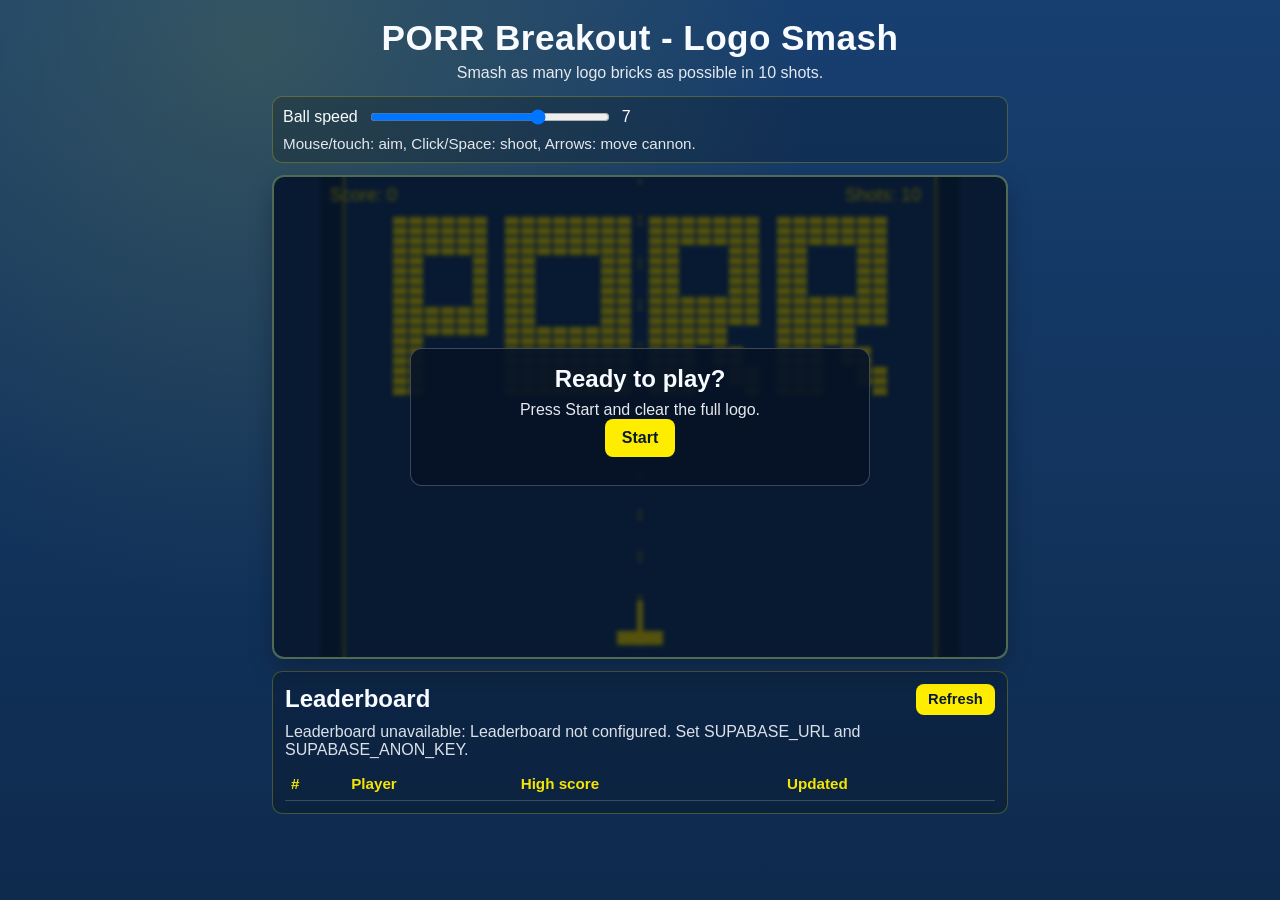
<file: index.html>
﻿<!DOCTYPE html>
<html lang="en">
<head>
  <meta charset="utf-8">
  <meta name="viewport" content="width=device-width, initial-scale=1">
  <title>PORR Breakout - Logo Smash</title>
  <link rel="stylesheet" href="styles/base.css">
  <link rel="stylesheet" href="styles/game.css">
  <link rel="stylesheet" href="styles/components.css">
</head>
<body>
  <main class="ls-app" id="ls-app">
    <header class="ls-header">
      <h1 class="ls-title">PORR Breakout - Logo Smash</h1>
      <p class="ls-subtitle">Smash as many logo bricks as possible in 10 shots.</p>
    </header>

    <section class="ls-hud" aria-label="Game controls">
      <label class="ls-rangeLabel" for="ls-speed">
        Ball speed
        <input id="ls-speed" type="range" min="2" max="9" step="0.5" value="7">
        <span id="ls-speedVal" class="ls-speedVal">7</span>
      </label>
      <p class="ls-instructions">Mouse/touch: aim, Click/Space: shoot, Arrows: move cannon.</p>
    </section>

    <section class="ls-canvasWrap" aria-label="Logo Smash game area">
      <canvas id="ls-canvas" width="640" height="480" aria-label="Game canvas"></canvas>

      <div id="ls-overlay" class="ls-overlay" role="dialog" aria-live="polite" aria-modal="true">
        <div class="ls-overlayCard">
          <h2 id="ls-overlayTitle">Ready to play?</h2>
          <p id="ls-overlayText">Press Start and clear the full logo.</p>
          <button id="ls-startBtn" class="ls-btn" type="button">Start</button>
          <div id="ls-overlayExtra"></div>
        </div>
      </div>
    </section>

    <section class="ls-leaderboard" aria-label="Leaderboard">
      <div class="ls-lbHead">
        <h2>Leaderboard</h2>
        <button id="ls-lbRefresh" class="ls-btn ls-btnSmall" type="button">Refresh</button>
      </div>
      <p id="ls-lbStatus" class="ls-lbStatus">Loading...</p>
      <table class="ls-lbTable">
        <thead>
          <tr>
            <th>#</th>
            <th>Player</th>
            <th>High score</th>
            <th>Updated</th>
          </tr>
        </thead>
        <tbody id="ls-lbBody"></tbody>
      </table>
    </section>
  </main>

  <script src="config.js"></script>
  <script>
    window.LOGO_SMASH_ENV = window.LOGO_SMASH_ENV || {
      SUPABASE_URL: "",
      SUPABASE_ANON_KEY: ""
    };
  </script>
  <script type="module" src="src/main.js"></script>
</body>
</html>
</file>
<file: styles/base.css>
﻿:root {
  --ls-blue: #143e70;
  --ls-yellow: #ffed00;
  --ls-ink: #081a30;
  --ls-surface: #0f2f56;
  --ls-border: rgba(255, 237, 0, 0.25);
}

* {
  box-sizing: border-box;
}

html,
body {
  margin: 0;
  min-height: 100%;
}

body {
  font-family: "Segoe UI", Tahoma, Geneva, Verdana, sans-serif;
  color: #f8fbff;
  background:
    radial-gradient(circle at 20% 5%, rgba(255, 237, 0, 0.13), transparent 42%),
    linear-gradient(180deg, #173f70 0%, #0e2a4d 100%);
}

h1,
h2,
p {
  margin: 0;
}

button,
input {
  font: inherit;
}
</file>
<file: styles/game.css>
﻿.ls-app {
  max-width: 760px;
  margin: 0 auto;
  padding: 18px 12px 20px;
}

.ls-header {
  text-align: center;
  margin-bottom: 14px;
}

.ls-title {
  font-size: clamp(1.7rem, 4.2vw, 2.2rem);
  letter-spacing: 0.4px;
}

.ls-subtitle {
  margin-top: 6px;
  opacity: 0.9;
}

.ls-canvasWrap {
  position: relative;
  border: 2px solid var(--ls-border);
  border-radius: 12px;
  overflow: hidden;
  background: var(--ls-blue);
  box-shadow: 0 10px 24px rgba(0, 0, 0, 0.24);
}

#ls-canvas {
  display: block;
  width: 100%;
  height: auto;
  max-width: 640px;
  margin: 0 auto;
  background: var(--ls-blue);
  touch-action: none;
}

.ls-overlay {
  position: absolute;
  inset: 0;
  display: flex;
  align-items: center;
  justify-content: center;
  padding: 14px;
  background: rgba(4, 10, 20, 0.68);
  backdrop-filter: blur(2px);
}

.ls-overlay.hidden {
  display: none;
}

.ls-overlayCard {
  width: min(460px, 100%);
  text-align: center;
  background: rgba(7, 20, 38, 0.92);
  border: 1px solid rgba(255, 255, 255, 0.22);
  border-radius: 12px;
  padding: 16px;
}

#ls-overlayText {
  margin-top: 8px;
  opacity: 0.92;
}

#ls-overlayExtra {
  margin-top: 12px;
}

@media (max-width: 680px) {
  .ls-app {
    padding: 12px 8px 16px;
  }
}
</file>
<file: styles/components.css>
﻿.ls-hud {
  margin-bottom: 12px;
  padding: 10px;
  border-radius: 10px;
  background: rgba(0, 0, 0, 0.2);
  border: 1px solid var(--ls-border);
}

.ls-rangeLabel {
  display: flex;
  align-items: center;
  gap: 10px;
  flex-wrap: wrap;
}

#ls-speed {
  width: 240px;
  max-width: 100%;
}

.ls-speedVal {
  min-width: 3ch;
  font-variant-numeric: tabular-nums;
}

.ls-instructions {
  margin-top: 8px;
  font-size: 0.95rem;
  opacity: 0.9;
}

.ls-btn {
  border: 1px solid rgba(255, 237, 0, 0.65);
  border-radius: 8px;
  padding: 0.56rem 1rem;
  background: var(--ls-yellow);
  color: var(--ls-ink);
  cursor: pointer;
  font-weight: 600;
}

.ls-btn:hover {
  filter: brightness(1.05);
}

.ls-btn:disabled {
  opacity: 0.6;
  cursor: wait;
}

.ls-btnSmall {
  padding: 0.4rem 0.7rem;
  font-size: 0.92rem;
}

.ls-leaderboard {
  margin-top: 12px;
  padding: 12px;
  border-radius: 10px;
  background: rgba(0, 0, 0, 0.2);
  border: 1px solid var(--ls-border);
}

.ls-lbHead {
  display: flex;
  align-items: center;
  justify-content: space-between;
  gap: 10px;
}

.ls-lbStatus {
  margin: 8px 0;
  opacity: 0.88;
  min-height: 1.2em;
}

.ls-lbTable {
  width: 100%;
  border-collapse: collapse;
}

.ls-lbTable th,
.ls-lbTable td {
  text-align: left;
  padding: 8px 6px;
  border-bottom: 1px solid rgba(255, 255, 255, 0.18);
  font-size: 0.95rem;
}

.ls-lbTable th {
  color: rgba(255, 237, 0, 0.96);
  font-weight: 700;
}

.ls-lbDim {
  opacity: 0.82;
}

.ls-form {
  display: flex;
  gap: 10px;
  flex-wrap: wrap;
  justify-content: center;
  margin-top: 12px;
}

.ls-input {
  min-width: 190px;
  max-width: 100%;
  border-radius: 8px;
  border: 1px solid rgba(255, 255, 255, 0.36);
  padding: 0.58rem 0.7rem;
  color: #fff;
  background: rgba(255, 255, 255, 0.08);
}

.ls-inlineStatus {
  margin-top: 10px;
  font-size: 0.92rem;
  min-height: 1.2em;
  opacity: 0.9;
}
</file>
